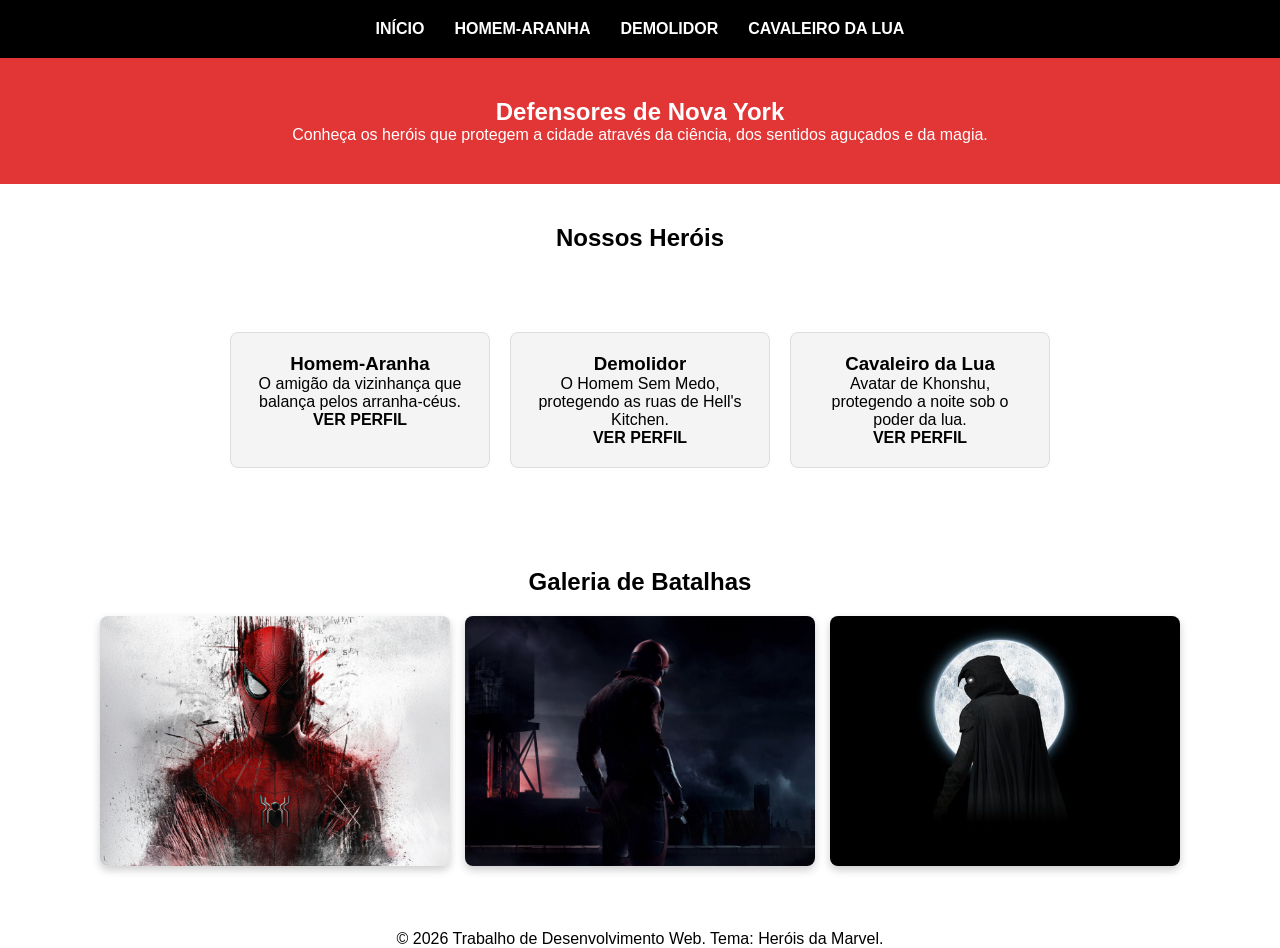
<file: index.html>
<!DOCTYPE html>
<html lang="pt-BR">
<head>
    <meta charset="UTF-8">
    <meta name="viewport" content="width=device-width, initial-scale=1.0">
    <title>Defensores de Nova York | Marvel</title>
    <link rel="stylesheet" href="css/style.css">
</head>
<body>
    <header class="cabecalho">
        <nav class="menu">
            <ul>
                <li><a href="index.html">Início</a></li>
                <li><a href="webhead.html">Homem-Aranha</a></li>
                <li><a href="deardevil.html">Demolidor</a></li> <!-- esse nome dear é uma piada!! -->
                <li><a href="moonknight.html">Cavaleiro da Lua</a></li>
            </ul>
        </nav>
    </header>

    <main>
        <section class="destaque">
            <h1>Defensores de Nova York</h1>
            <p>Conheça os heróis que protegem a cidade através da ciência, dos sentidos aguçados e da magia.</p>
        </section>

        <section class="herois">
            <h2>Nossos Heróis</h2>
            <div class="cards-grid"> 
                <article class="card">
                    <h3>Homem-Aranha</h3>
                    <p>O amigão da vizinhança que balança pelos arranha-céus.</p>
                    <a href="webhead.html" class="btn-detalhes">Ver Perfil</a>
                </article>

                <article class="card">
                    <h3>Demolidor</h3>
                    <p>O Homem Sem Medo, protegendo as ruas de Hell's Kitchen.</p>
                    <a href="deardevil.html" class="btn-detalhes">Ver Perfil</a>
                </article>

                <article class="card">
                    <h3>Cavaleiro da Lua</h3>
                    <p>Avatar de Khonshu, protegendo a noite sob o poder da lua.</p>
                    <a href="moonknight.html" class="btn-detalhes">Ver Perfil</a>
                </article>
            </div>
        </section>

        <section class="galeria">
            <h2>Galeria de Batalhas</h2>
            <div class="galeria-imagens">
                <a href="webhead.html"><img src="img/spidey-home.jpg" alt="Cena de ação 1" class="img-modal"></a>
                <a href="deardevil.html"><img src="img/daredevil-home.jpg" alt="Cena de ação 2" class="img-modal"></a>
                <a href="moonknight.html"><img src="img/lua-home.jpg" alt="Cena de ação 3" class="img-modal"></a>
            </div>
        </section>
    </main>

    <center>
    <footer>
        <p>&copy; 2026 Trabalho de Desenvolvimento Web. Tema: Heróis da Marvel.</p>
    </footer>
    </center>
</body>
</file>
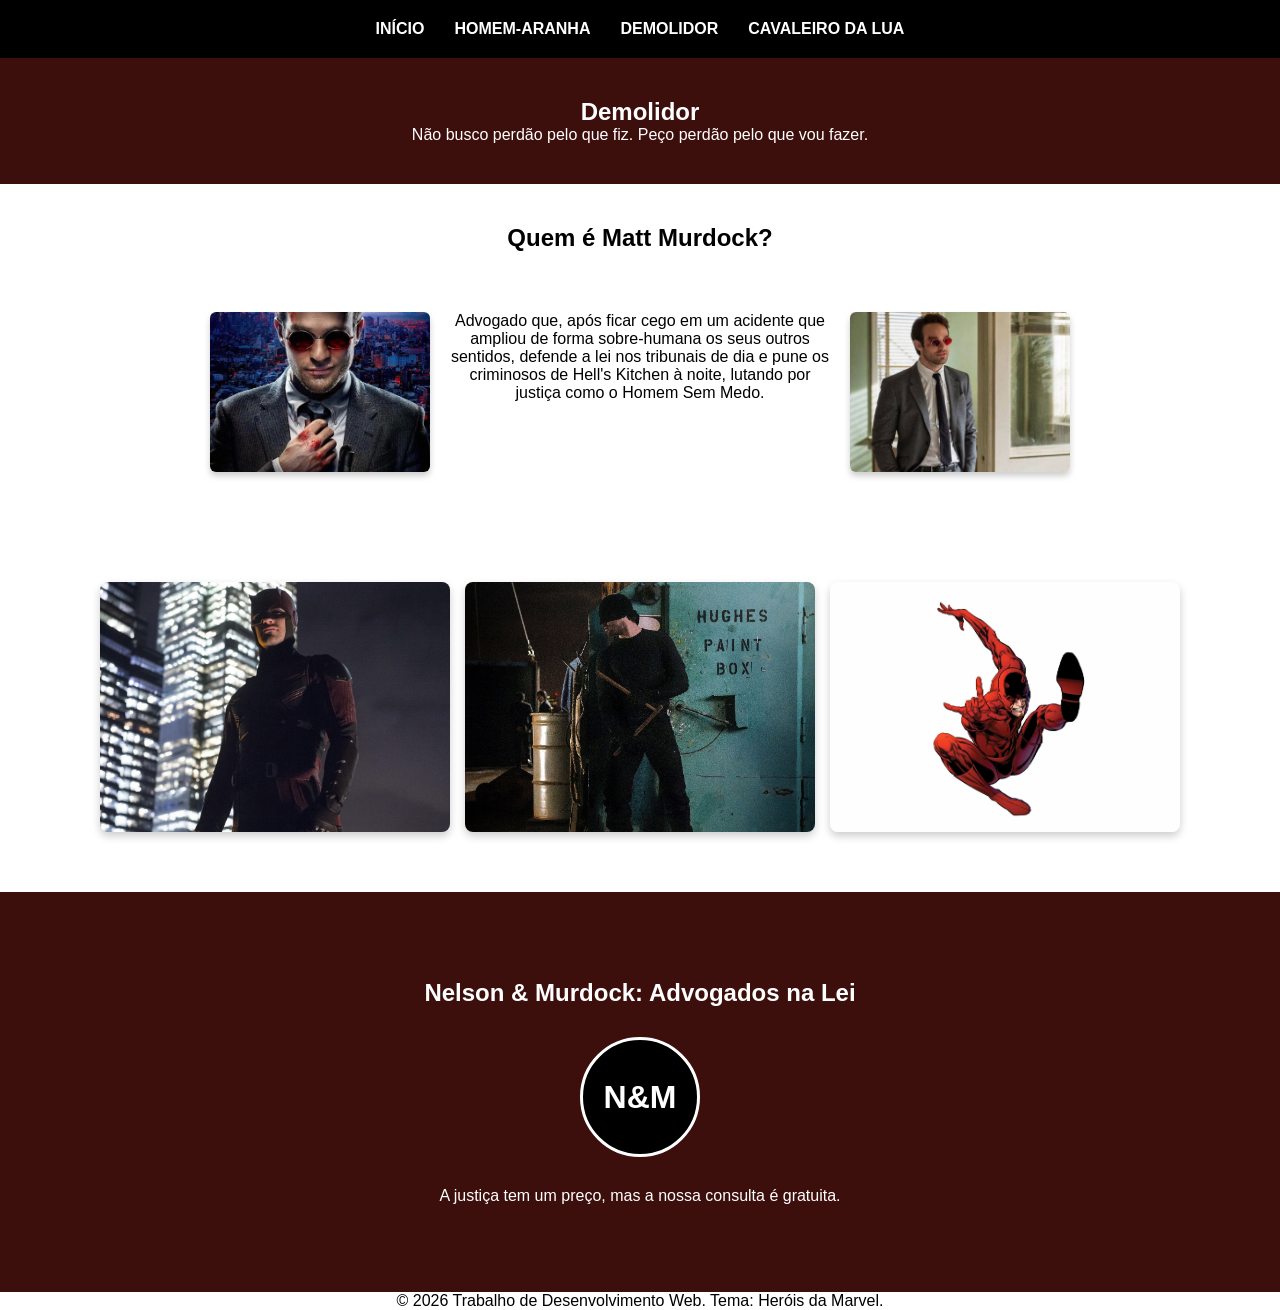
<file: deardevil.html>
<!DOCTYPE html>
<html lang="pt-BR">
<head>
    <meta charset="UTF-8">
    <meta name="viewport" content="width=device-width, initial-scale=1.0">
    <title>Demolidor | Marvel</title>
    <link rel="stylesheet" href="css/style.css">
</head>
<body>
    <header class="cabecalho">
        <nav class="menu">
            <ul>
                <li><a href="index.html">Início</a></li>
                <li><a href="webhead.html">Homem-Aranha</a></li>
                <li><a href="deardevil.html">Demolidor</a></li>
                <li><a href="moonknight.html">Cavaleiro da Lua</a></li>
            </ul>
        </nav>
    </header>

    <main>
        <section class="destaque destaque-dd">
            <h1>Demolidor</h1>
            <p>Não busco perdão pelo que fiz. Peço perdão pelo que vou fazer.</p>
        </section>

        <section class="herois">
            <h2>Quem é Matt Murdock?</h2>
            <img src="img/matt.jpeg" alt="Matt Murdock" class="img-float-left">
            <img src="img/matt-2.jpeg" alt="Matt Murdock" class="img-float-right">
            <p>Advogado que, após ficar cego em um acidente que ampliou de forma sobre-humana os seus outros sentidos, defende a lei nos tribunais de dia e pune os criminosos de Hell's Kitchen à noite, lutando por justiça como o Homem Sem Medo.</p>
        </section>

        <section class="galeria">
            <div class="galeria-imagens">
                <img src="img/demolidor-1.jpg" alt="Primeira vez com o traje" class="img-modal-dd">
                <img src="img/demolidor-2.jpg" alt="Primeira vez combatendo o crime com as próprias mãos" class="img-modal-dd">
                <img src="img/demolidor-3.jpg" alt="Demolidor dos quadrinhos" class="img-modal-dd">
            </div>
        </section>

        <section class="chamada-nelson-murdock">
            <h2>Nelson & Murdock: Advogados na Lei</h2>
    
            <a href="#" class="selo-contrato">N&M</a>
    
            <p>A justiça tem um preço, mas a nossa consulta é gratuita.</p>
        </section>
    </main>

    <center>
    <footer>
        <p>&copy; 2026 Trabalho de Desenvolvimento Web. Tema: Heróis da Marvel.</p>
    </footer>
    </center>
</body>
</html>
</file>
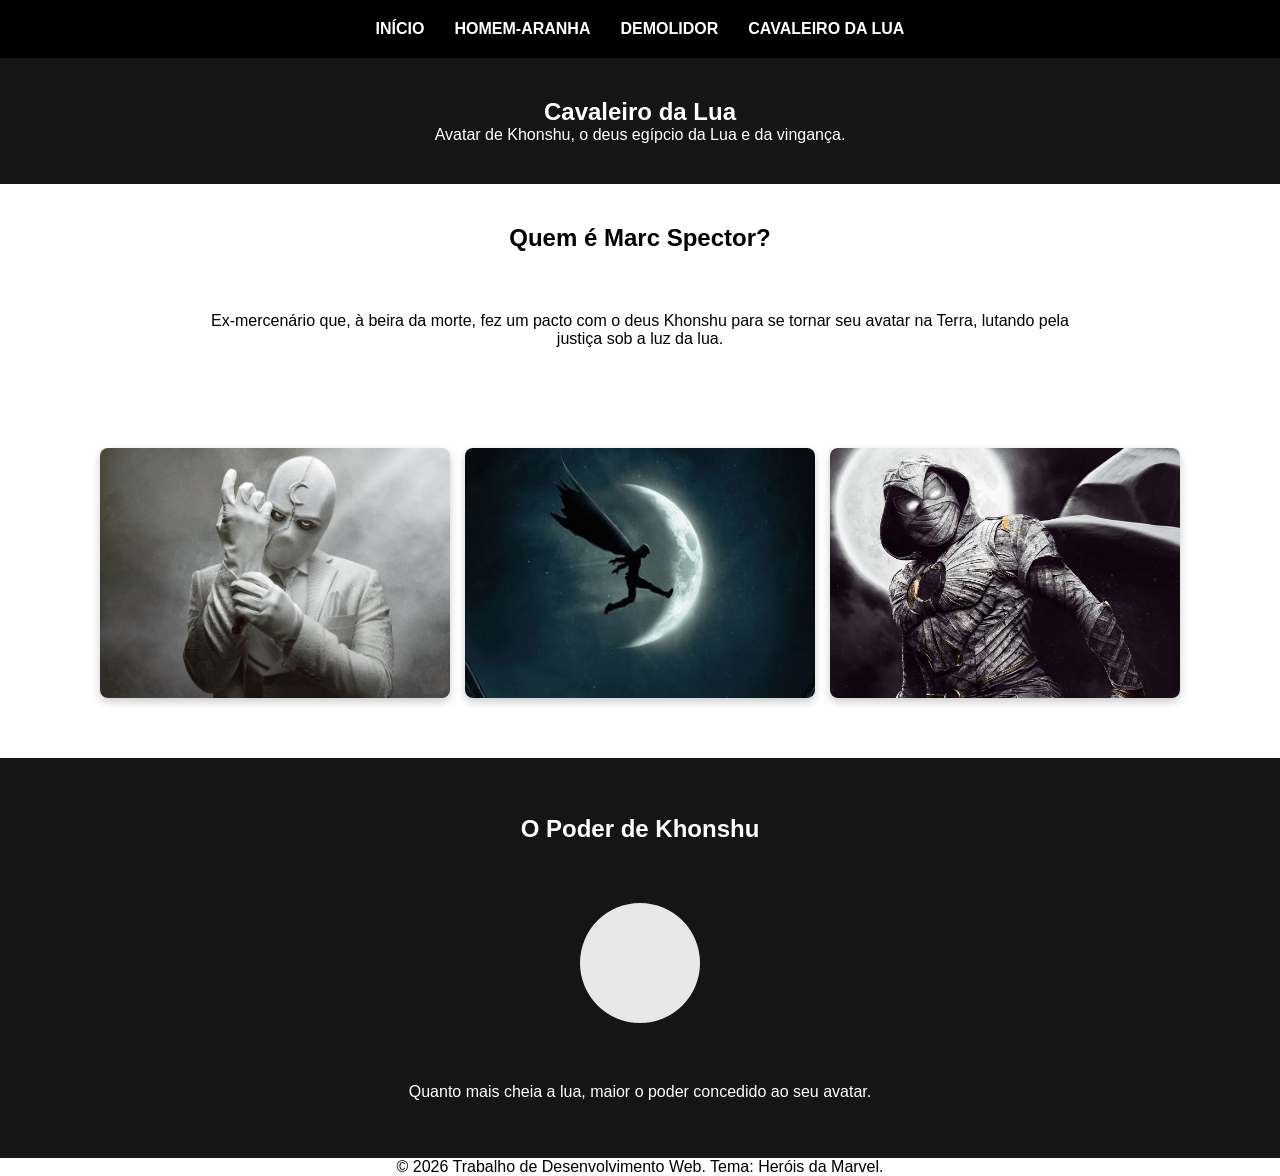
<file: moonknight.html>
<!DOCTYPE html>
<html lang="pt-BR">
<head>
    <meta charset="UTF-8">
    <meta name="viewport" content="width=device-width, initial-scale=1.0">
    <title>Cavaleiro da Lua | Marvel</title>
    <link rel="stylesheet" href="css/style.css">
</head>
<body>
    <header class="cabecalho">
        <nav class="menu">
            <ul>
                <li><a href="index.html">Início</a></li>
                <li><a href="webhead.html">Homem-Aranha</a></li>
                <li><a href="deardevil.html">Demolidor</a></li>
                <li><a href="moonknight.html">Cavaleiro da Lua</a></li>
            </ul>
        </nav>
    </header>

    <main>
        <section class="destaque destaque-lua">
            <h1>Cavaleiro da Lua</h1>
            <p>Avatar de Khonshu, o deus egípcio da Lua e da vingança.</p>
        </section>

        <section class="herois">
            <h2>Quem é Marc Spector?</h2>
            <p>Ex-mercenário que, à beira da morte, fez um pacto com o deus Khonshu para se tornar seu avatar na Terra, lutando pela justiça sob a luz da lua.</p>
        </section>

        <section class="galeria">
            <div class="galeria-imagens">
                <img src="img/cavaleiro-da-lua1.jpg" alt="Steven Grant com o traje branco" class="img-modal-lua">
                <img src="img/cavaleiro-da-lua2.jpg" alt="Cavaleiro da Lua sob a luz da lua" class="img-modal-lua">
                <img src="img/cavaleiro-da-lua3.jpg" alt="Cavaleiro da Lua com o traje cerimonial" class="img-modal-lua">
            </div>
        </section>

        <section class="poder-lua">
            <h2>O Poder de Khonshu</h2>
            <div class="lua-container">
                <div class="lua"></div>
            </div>
            <p>Quanto mais cheia a lua, maior o poder concedido ao seu avatar.</p>
        </section>
    </main>

    <center>
    <footer>
        <p>&copy; 2026 Trabalho de Desenvolvimento Web. Tema: Heróis da Marvel.</p>
    </footer>
    </center>
</body>
</html>
</file>
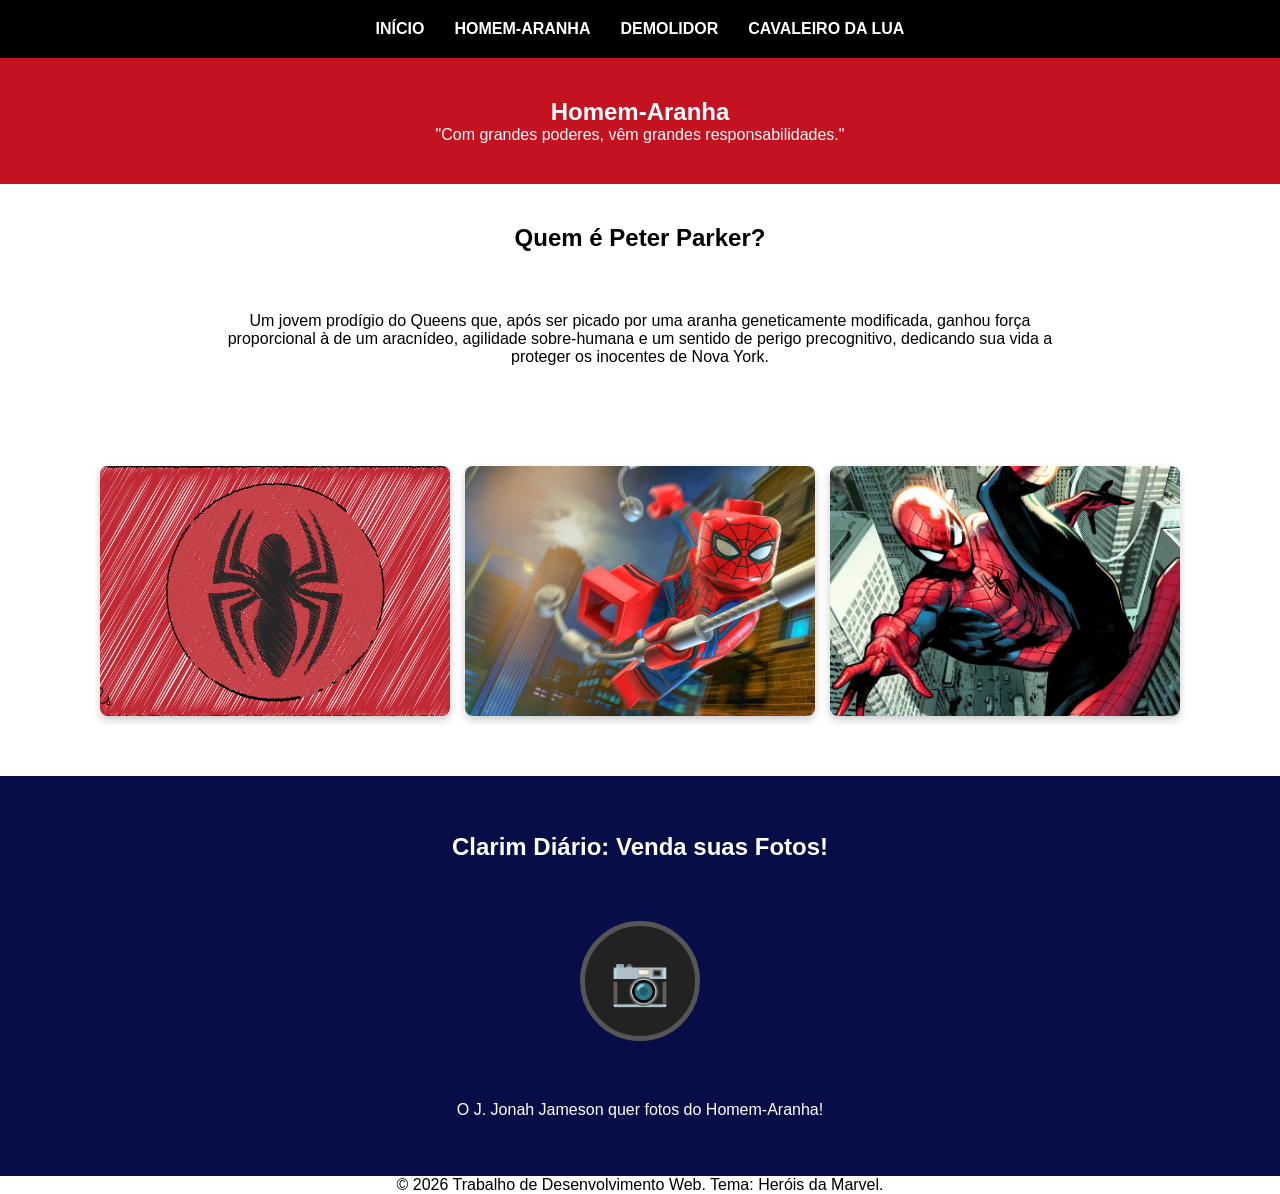
<file: webhead.html>
<!DOCTYPE html>
<html lang="pt-BR">
<head>
    <meta charset="UTF-8">
    <meta name="viewport" content="width=device-width, initial-scale=1.0">
    <title>Amigo da Vizinhança | Marvel</title>
    <link rel="stylesheet" href="css/style.css">
</head>
<body>
    <header class="cabecalho">
        <nav class="menu">
            <ul>
                <li><a href="index.html">Início</a></li>
                <li><a href="webhead.html">Homem-Aranha</a></li>
                <li><a href="deardevil.html">Demolidor</a></li>
                <li><a href="moonknight.html">Cavaleiro da Lua</a></li>
            </ul>
        </nav>
    </header>

    <main>
        <section class="destaque destaque-spidey">
            <h1>Homem-Aranha</h1>
            <p>"Com grandes poderes, vêm grandes responsabilidades."</p>
        </section>

        <section class="herois">
            <h2>Quem é Peter Parker?</h2>
            <p>Um jovem prodígio do Queens que, após ser picado por uma aranha geneticamente modificada, ganhou força proporcional à de um aracnídeo, agilidade sobre-humana e um sentido de perigo precognitivo, dedicando sua vida a proteger os inocentes de Nova York.</p>
        </section>

        <section class="galeria">
            <div class="galeria-imagens">
                <img src="img/miranha-1.jpg" alt="Logo Homem Aranha" class="img-modal-spidey">
                <img src="img/miranha-2.jpg" alt="Homem-Aranha LEGO" class="img-modal-spidey">
                <img src="img/miranha-3.jpeg" alt="Homem-Aranha Quadrinhos" class="img-modal-spidey">
            </div>
        </section>

        <section class="chamada-clarim">
            <h2>Clarim Diário: Venda suas Fotos!</h2>
            
            <div class="camera-container">
                <a href="#" class="lente-camera">📷</a>
            </div>
            
            <p>O J. Jonah Jameson quer fotos do Homem-Aranha!</p>
        </section>
    </main>

    <center>
    <footer>
        <p>&copy; 2026 Trabalho de Desenvolvimento Web. Tema: Heróis da Marvel.</p>
    </footer>
    </center>
</body>
</html>
</file>
<file: css/style.css>
:root {
    --preto: #0b0b0f;
    --lua: #151515;
    --vermelho-marvel: #e23636;
    --vermelho-demolidor: #3d0f0c;
    --vermelho-aranha: #c41221;
    --azul-aranha: #070d47;
}


* {
    margin: 0;
    padding: 0;
    box-sizing: border-box;
    font-family: sans-serif;
}

.poder-lua, 
.chamada-nelson-murdock, 
.chamada-clarim {
    min-height: 400px; 
    padding: 40px 20px;
    display: flex;
    flex-direction: column;
    justify-content: center;
    align-items: center;
    gap: 30px;
}

.cabecalho {
    background-color: #000;
    padding: 20px;
}

.menu ul {
    display: flex;
    justify-content: center;
    gap: 30px;
    list-style: none;
}

.menu a {
    color: white;
    text-decoration: none;
    font-weight: bold;
    text-transform: uppercase;
}

.destaque {
    background-color: #e23636; 
    color: white;
    text-align: center;
    padding: 40px 20px;
}

.herois {
    max-width: 900px;
    margin: 40px auto;     /* Centraliza o bloco na página */
    padding: 0 20px;
    text-align: center;
}

.herois h2 {
    text-align: center;
    margin-bottom: 60px;
}

.herois::after {
    content: "";
    display: table;
    clear: both;
}

.img-float-left {
    float: left;             /* Joga a imagem para a esquerda */
    width: 220px;            /* Define uma largura controlada */
    height: 160px;           /* Altura fixa */
    object-fit: cover;       /* Evita distorção da foto */
    border-radius: 6px;      /* Bordas arredondadas */
    margin-right: 20px;      /* Afasta o texto da imagem na horizontal pra direita*/
    margin-bottom: 10px;     /* Afasta o texto da imagem na vertical */
    box-shadow: 0 4px 6px rgba(0,0,0,0.2);
}

.img-float-right {
    float: right;             /* Joga a imagem para a esquerda */
    width: 220px;            /* Define uma largura controlada */
    height: 160px;           /* Altura fixa */
    object-fit: cover;       /* Evita distorção da foto */
    border-radius: 6px;      /* Bordas arredondadas */
    margin-left: 20px;      /* Afasta o texto da imagem na horizontal pra esquerda */
    margin-bottom: 10px;     /* Afasta o texto da imagem na vertical */
    box-shadow: 0 4px 6px rgba(0,0,0,0.2);
}


.cards-grid {
    display: grid;
    grid-template-columns: repeat(3, 1fr); 
    gap: 20px;
    padding: 20px;
}

.card {
    background-color: #f4f4f4;
    border: 1px solid #ddd;
    border-radius: 8px;
    padding: 20px;
    text-align: center;
}

.card a {
    color: black;
    text-decoration: none;
    font-weight: bold;
    text-transform: uppercase;
}

.galeria-imagens {
    display: flex;
    justify-content: center;
    gap: 15px;
    padding: 20px;
    flex-wrap: wrap;
}

.galeria {
    text-align: center;
    padding: 40px 20px;
}

.img-modal {
    width: 100%;
    max-width: 350px;
    height: 250px;
    object-fit: cover;
    border-radius: 8px;
    box-shadow: 0 4px 8px rgba(0,0,0,0.2);
    transition: transform 0.3s ease, box-shadow 0.3s ease;
    cursor: pointer;
}

.img-modal:hover {
    transform: scale(1.05); /* Dá um leve zoom quando passa o mouse */
    box-shadow: 0 8px 16px rgba(34, 33, 33, 0.6); /* Sombra vermelha da Marvel no hover */
}

















/* Cavaleiro da Lua */

.destaque-lua {
    background-color: var(--lua);
}

.poder-lua {
    background-color: var(--lua);
    color: white;
    text-align: center;
}

.lua-container {
    display: flex;
    justify-content: center;
    padding: 30px 0;
}

.lua {
    width: 120px;
    height: 120px;
    border-radius: 50%;
    background-color: #e8e8e8;
    animation: brilho-khonshu 3s ease-in-out infinite;
}

.img-modal-lua {
    width: 100%;
    max-width: 350px;
    height: 250px;
    object-fit: cover;
    border-radius: 8px;
    box-shadow: 0 4px 8px rgba(0,0,0,0.2);
    transition: transform 0.3s ease, box-shadow 0.3s ease;
    cursor: pointer;
}

.img-modal-lua:hover {
    transform: scale(1.05); /* Dá um leve zoom quando passa o mouse */
    box-shadow: 0 8px 16px var(--lua);
}

@keyframes brilho-khonshu {
    0%, 100% {
        box-shadow: 0 0 20px 5px rgba(255, 255, 255, 0.4);
        transform: scale(1);
    }
    50% {
        box-shadow: 0 0 50px 20px rgba(255, 255, 255, 0.9);
        transform: scale(1.05);
    }
}

















/* Daredevil */
.destaque-dd {
    background-color: var(--vermelho-demolidor);
}

.chamada-nelson-murdock {
    background-color: var(--vermelho-demolidor);
    color: white;
    text-align: center;
}

/* O botão circular animado */
.selo-contrato {
    display: flex;
    justify-content: center;
    align-items: center;
    width: 120px;
    height: 120px;
    background-color: #000;
    color: white;
    text-decoration: none;
    font-weight: bold;
    font-size: 2rem;
    border-radius: 50%; 
    border: 3px solid #fff;
    
    animation: pulsarSentidoRadar 1s infinite alternate;
    transition: transform 0.3s ease;
}

.selo-contrato:hover {
    transform: scale(1.1);
    color: white;
}


@keyframes pulsarSentidoRadar {
    0% {
        box-shadow: 0 0 15px rgba(240, 57, 57, 0.4);
    }
    100% {
        box-shadow: 0 0 40px rgb(0, 0, 0), 0 0 80px rgb(196, 30, 30);
    }
}

.img-modal-dd {
    width: 100%;
    max-width: 350px;
    height: 250px;
    object-fit: cover;
    border-radius: 8px;
    box-shadow: 0 4px 8px rgba(0,0,0,0.2);
    transition: transform 0.3s ease, box-shadow 0.3s ease;
    cursor: pointer;
}

.img-modal-dd:hover {
    transform: scale(1.05); /* Dá um leve zoom quando passa o mouse */
    box-shadow: 0 8px 16px var(--vermelho-demolidor);
}
















/* MIRANHA */

.destaque-spidey {
    background-color: var(--vermelho-aranha);
}

.chamada-clarim {
    background-color: var(--azul-aranha);
    color: white;
    text-align: center;
}

.camera-container {
    display: flex;
    justify-content: center;
    padding: 30px 0;
}

.lente-camera {
    display: flex;
    justify-content: center;
    align-items: center;
    width: 120px;
    height: 120px;
    background-color: #222;
    color: white;
    text-decoration: none;
    font-size: 3rem;
    border-radius: 50%;
    border: 5px solid #555;

    animation: flashCamera 3s infinite;
    transition: transform 0.2s ease, border-color 0.2s ease;
}

@keyframes flashCamera {
    0%, 90%, 100% {
        box-shadow: 0 0 0 rgba(255, 255, 255, 0);
        background-color: #222;
    }
    95% {
        box-shadow: 0 0 60px 30px rgba(255, 255, 255, 0.9);
        background-color: #ffffff;
    }
}
.lente-camera:hover {
    transform: scale(1.1);
    border-color: var(--vermelho-aranha);
}

.img-modal-spidey {
    width: 100%;
    max-width: 350px;
    height: 250px;
    object-fit: cover;
    border-radius: 8px;
    box-shadow: 0 4px 8px rgba(0,0,0,0.2);
    transition: transform 0.3s ease, box-shadow 0.3s ease;
    cursor: pointer;
}

.img-modal-spidey:hover {
    transform: scale(1.05); /* Dá um leve zoom quando passa o mouse */
    box-shadow: 0 8px 16px var(--vermelho-aranha); /* Sombra vermelha da Marvel no hover */
}











/* PARA CELULAR */
@media (max-width: 768px) {
    
    .menu ul {
        flex-direction: column; /* Muda os links de lado a lado para empilhados */
        align-items: center;    /* Centraliza os links na tela */
        gap: 15px;              /* Reduz o espaço entre eles para caber melhor */
    }

    .cards-grid {
        /* Muda de 3 colunas para apenas 1 coluna no celular, 
           ocupando 100% da largura disponível */
        grid-template-columns: 1fr; 
    }

    .destaque h1, 
    .destaque-demolidor h1, 
    .destaque-aranha h1, 
    .destaque-lua h1 {
        font-size: 2rem; 
    }
}
</file>
